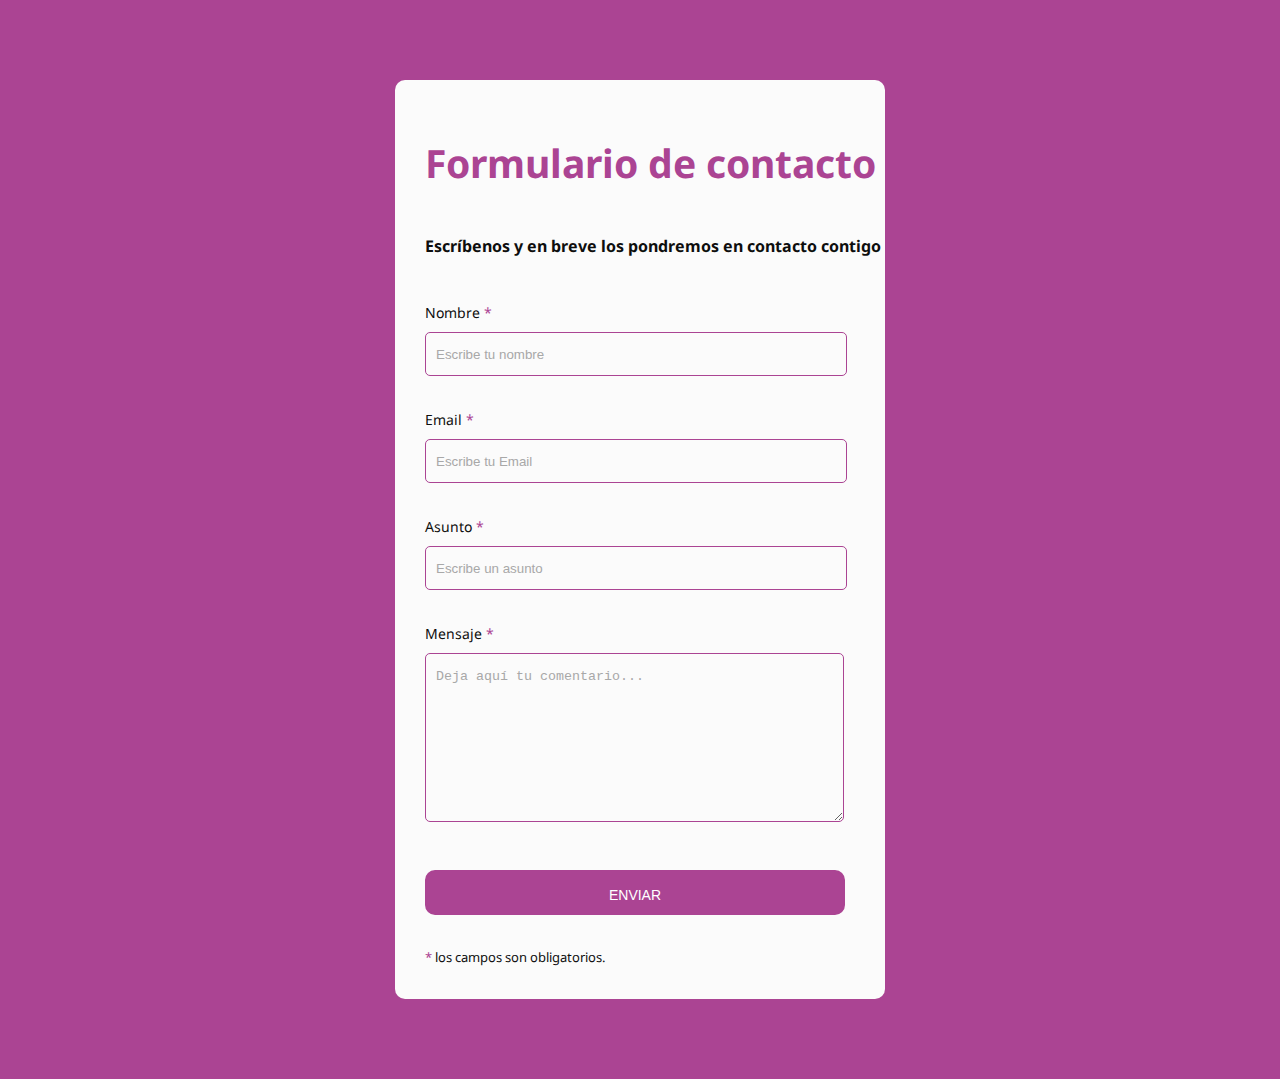
<file: contacto.html>
<!DOCTYPE html>
<html lang="en">
<head>
    <meta charset="UTF-8">
    <meta http-equiv="X-UA-Compatible" content="IE=edge">
    <meta name="viewport" content="width=device-width, initial-scale=1.0">
    <link rel="stylesheet" href="style.css">
    <title>DigiLloc</title>
</head>
<body>
    <div class="contact_form">

        <div class="formulario">      
          <h1>Formulario de contacto</h1>
            <h3>Escríbenos y en breve los pondremos en contacto contigo</h3>
    
    
              <form action="submeter-formulario.php" method="post">       
    
                
                    <p>
                      <label for="nombre" class="colocar_nombre">Nombre
                        <span class="obligatorio">*</span>
                      </label>
                        <input type="text" name="introducir_nombre" id="nombre" required="obligatorio" placeholder="Escribe tu nombre">
                    </p>
                  
                    <p>
                      <label for="email" class="colocar_email">Email
                        <span class="obligatorio">*</span>
                      </label>
                        <input type="email" name="introducir_email" id="email" required="obligatorio" placeholder="Escribe tu Email">
                    </p>

                    <p>
                      <label for="asunto" class="colocar_asunto">Asunto
                        <span class="obligatorio">*</span>
                      </label>
                        <input type="text" name="introducir_asunto" id="assunto" required="obligatorio" placeholder="Escribe un asunto">
                    </p>    
                  
                    <p>
                      <label for="mensaje" class="colocar_mensaje">Mensaje
                        <span class="obligatorio">*</span>
                      </label>                     
                                        <textarea name="introducir_mensaje" class="texto_mensaje" id="mensaje" required="obligatorio" placeholder="Deja aquí tu comentario..."></textarea> 
                                    </p>                    
                  
                    <button type="submit" name="enviar_formulario" id="enviar"><p>Enviar</p></button>
                    <p class="aviso">
                      <span class="obligatorio"> * </span>los campos son obligatorios.
                    </p>          
                
              </form>
        </div>  
      </div>
</body>
</html>
</file>
<file: style.css>
@import url(https://fonts.googleapis.com/css?family=Noto+Sans);

header{
  background-color: #97d848;
}


body{
  height: 100%; 
  font-family: 'Noto Sans', sans-serif;
  background-color: #ab4493; 
}


.contact_form{  
  width: 460px; 
  height: auto;
  margin: 80px auto;
  border-radius: 10px;  
  padding-top: 30px;
  padding-bottom: 20px;  
  background-color: #fbfbfb; 
  padding-left: 30px; 
}


input{
  background-color: #fbfbfb; 
  width: 408px; 
  height: 40px; 
  border-radius: 5px;  
  border-style: solid; 
  border-width: 1px; 
  border-color: #ab4493; 
  margin-top: 10px;  
  padding-left: 10px;
  margin-bottom: 20px; 
}


textarea{
  background-color: #fbfbfb; 
  width: 405px; 
  height: 150px; 
  border-radius: 5px;  
  border-style: solid; 
  border-width: 1px; 
  border-color: #ab4493; 
  margin-top: 10px;  
  padding-left: 10px;
  margin-bottom: 20px; 
  padding-top: 15px; 
}


label{
  display: block; 
  float: center;  
}


button{
  height: 45px; 
  padding-left: 5px;
  padding-right: 5px;   
  margin-bottom: 20px; 
  margin-top: 10px;   
  text-transform: uppercase;
  background-color: #ab4493; 
  border-color: #ab4493; 
  border-style: solid; 
  border-radius: 10px;  
  width: 420px;   
  cursor: pointer;
}


button p{
  color: #fff; 
}


span{
  color: #ab4493; 
}


.aviso{
  font-size: 13px;  
  color: #0e0e0e;  
}


h1{
  font-size: 39px;  
  text-align: letf; 
  padding-bottom: 20px; 
  color: #ab4493;
}


h3{
  font-size: 16px; 
  padding-bottom: 30px;
  color: #0e0e0e;   
}


p{
  font-size: 14px; 
  color: #0e0e0e; 
}


::-webkit-input-placeholder {
 color: #a8a8a8;
}


::-webkit-textarea-placeholder {
 color: #a8a8a8;
}


.formulario input:focus{
  outline:0;
  border: 1px solid #97d848;
}


.formulario textarea:focus{
  outline:0;
  border: 1px solid #97d848;
}





/*FOOTER*/
.footer-dark {
  padding:50px 0;
  color:#f0f9ff;
  background-color:#282d32;
}

.footer-dark h3 {
  margin-top:0;
  margin-bottom:12px;
  font-weight:bold;
  font-size:16px;
}

.footer-dark ul {
  padding:0;
  list-style:none;
  line-height:1.6;
  font-size:14px;
  margin-bottom:0;
}

.footer-dark ul a {
  color:inherit;
  text-decoration:none;
  opacity:0.6;
}

.footer-dark ul a:hover {
  opacity:0.8;
}

@media (max-width:767px) {
  .footer-dark .item:not(.social) {
    text-align:center;
    padding-bottom:20px;
  }
}

.footer-dark .item.text {
  margin-bottom:36px;
}

@media (max-width:767px) {
  .footer-dark .item.text {
    margin-bottom:0;
  }
}

.footer-dark .item.text p {
  opacity:0.6;
  margin-bottom:0;
}

.footer-dark .item.social {
  text-align:center;
}

@media (max-width:991px) {
  .footer-dark .item.social {
    text-align:center;
    margin-top:20px;
  }
}

.footer-dark .item.social > a {
  font-size:20px;
  width:36px;
  height:36px;
  line-height:36px;
  display:inline-block;
  text-align:center;
  border-radius:50%;
  box-shadow:0 0 0 1px rgba(255,255,255,0.4);
  margin:0 8px;
  color:#fff;
  opacity:0.75;
}

.footer-dark .item.social > a:hover {
  opacity:0.9;
}

.footer-dark .copyright {
  text-align:center;
  padding-top:24px;
  opacity:0.3;
  font-size:13px;
  margin-bottom:0;
}

.copyright{
  color: #f0f9ff;
}

.empresa {
  color: #f0f9ff;
}


/*PORQUE DIGILLOC*/

.porque {
  margin-top: 25px;
  margin-bottom: 50px;
}
/*Contenedor porque*/
.bordes {
  margin: 30px;
  border: 10px outset #ab4493;
}

/*Contenedor informacion*/
.informacion {
  margin-top: 15px;
}

.img{
  background-image: url(https://piktochart.com/es/wp-content/uploads/2022/06/Arte-e-ilustracion-para-diseno-grafico-1024x572.png);
}

.texto1 {
  color: #ab4493;
  font-family: cursive;
}
.texto2 {
  color: #282d32;
  font-family: cursive;
}
.video-container {
  padding-left: 60%;
}

/*Extra info*/
.color {
  color: #ab4493;
}

.extrafuente {
  font-size: 15px;
  font-family: 'Trebuchet MS', 'Lucida Sans Unicode', 'Lucida Grande', 'Lucida Sans', Arial, sans-serif;
}


.header2{
  background-color: #ab4493;
  height: 30px;
}
.colorheaders{
  color: #f0f9ff;
}
</file>
